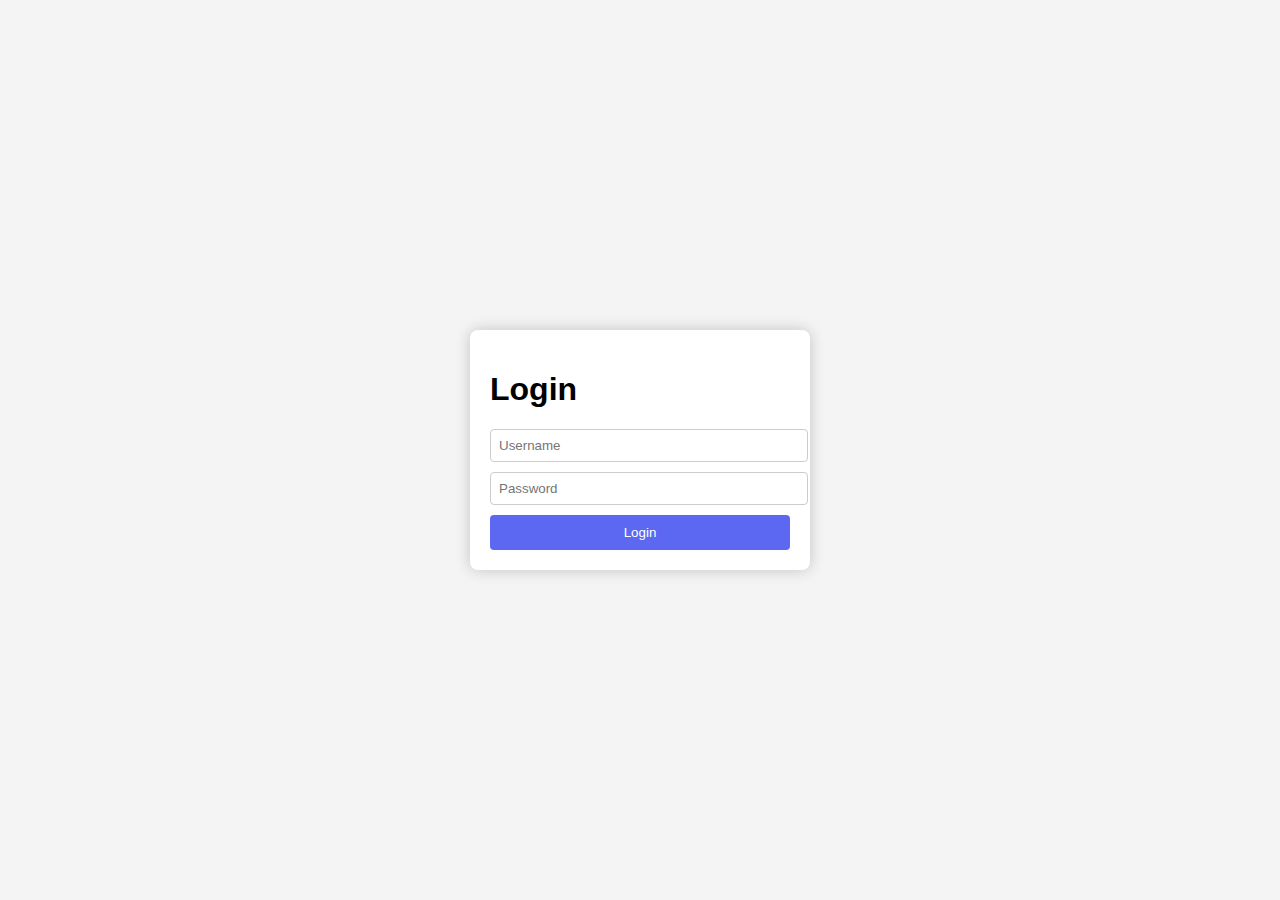
<file: front-end/html/index.html>
<!DOCTYPE html>
<html lang="en">
<head>
    <meta charset="UTF-8">
    <meta name="viewport" content="width=device-width, initial-scale=1.0">
    <title>Login</title>
    <link rel="stylesheet" href="../css/styles.css">
</head>
<body>
    <div class="login-container">
        <h1>Login</h1>
        <form id="loginForm">
            <input type="text" id="username" placeholder="Username" required>
            <input type="password" id="password" placeholder="Password" required>
            <button type="submit">Login</button>
        </form>
    </div>
    <script src="../js/login.js"></script>
</body>
</html>
</file>
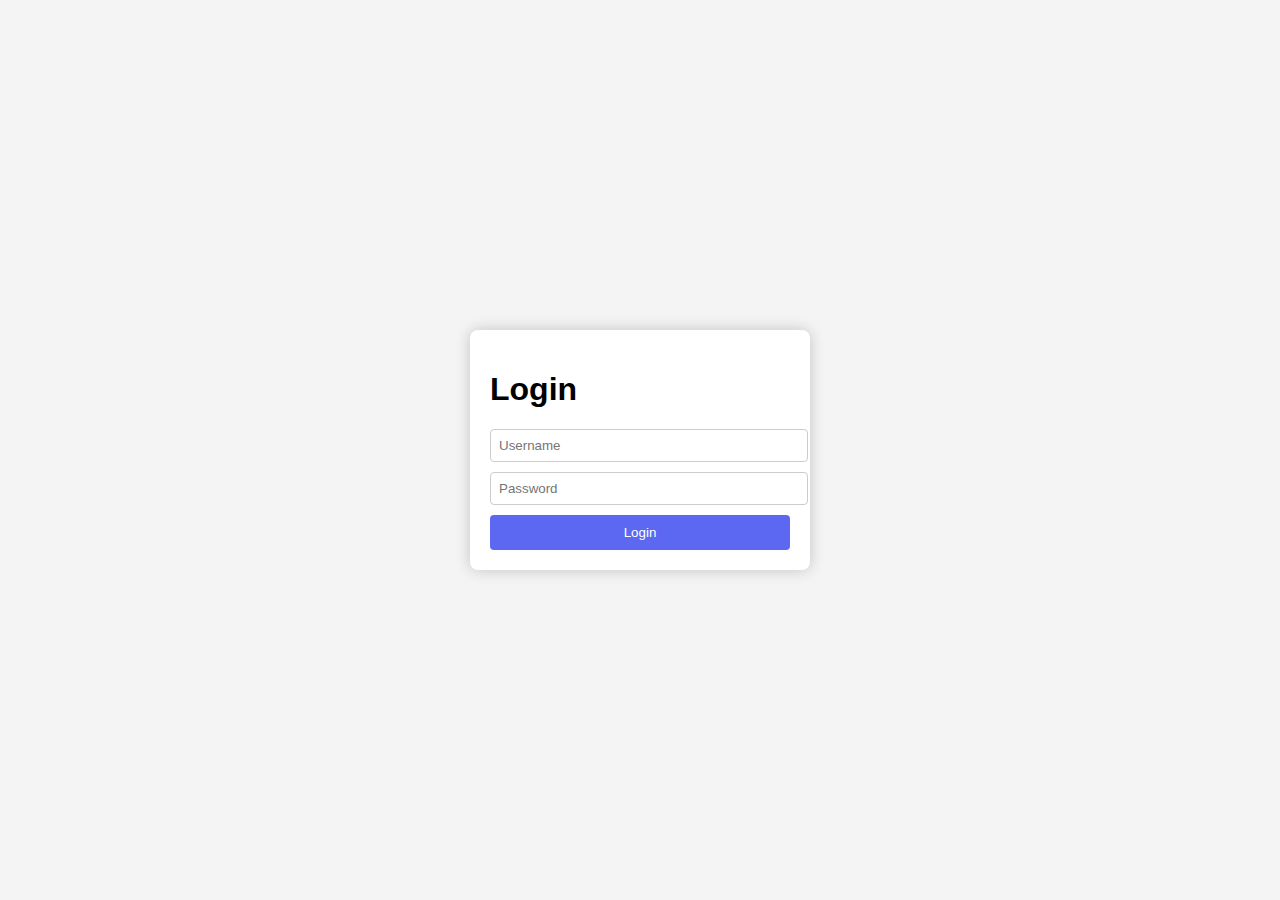
<file: persistence/templates/index.html>
<!DOCTYPE html>
<html lang="en">
<head>
    <meta charset="UTF-8">
    <meta name="viewport" content="width=device-width, initial-scale=1.0">
    <title>Login</title>
    <link rel="stylesheet" href="../static/css/styles.css">
</head>
<body>
    <div class="login-container">
        <h1>Login</h1>
        <form id="loginForm">
            <input type="text" id="username" placeholder="Username" required>
            <input type="password" id="password" placeholder="Password" required>
            <button type="submit">Login</button>
        </form>
    </div>
    <script src="../static/js/login.js"></script>
</body>
</html>
</file>
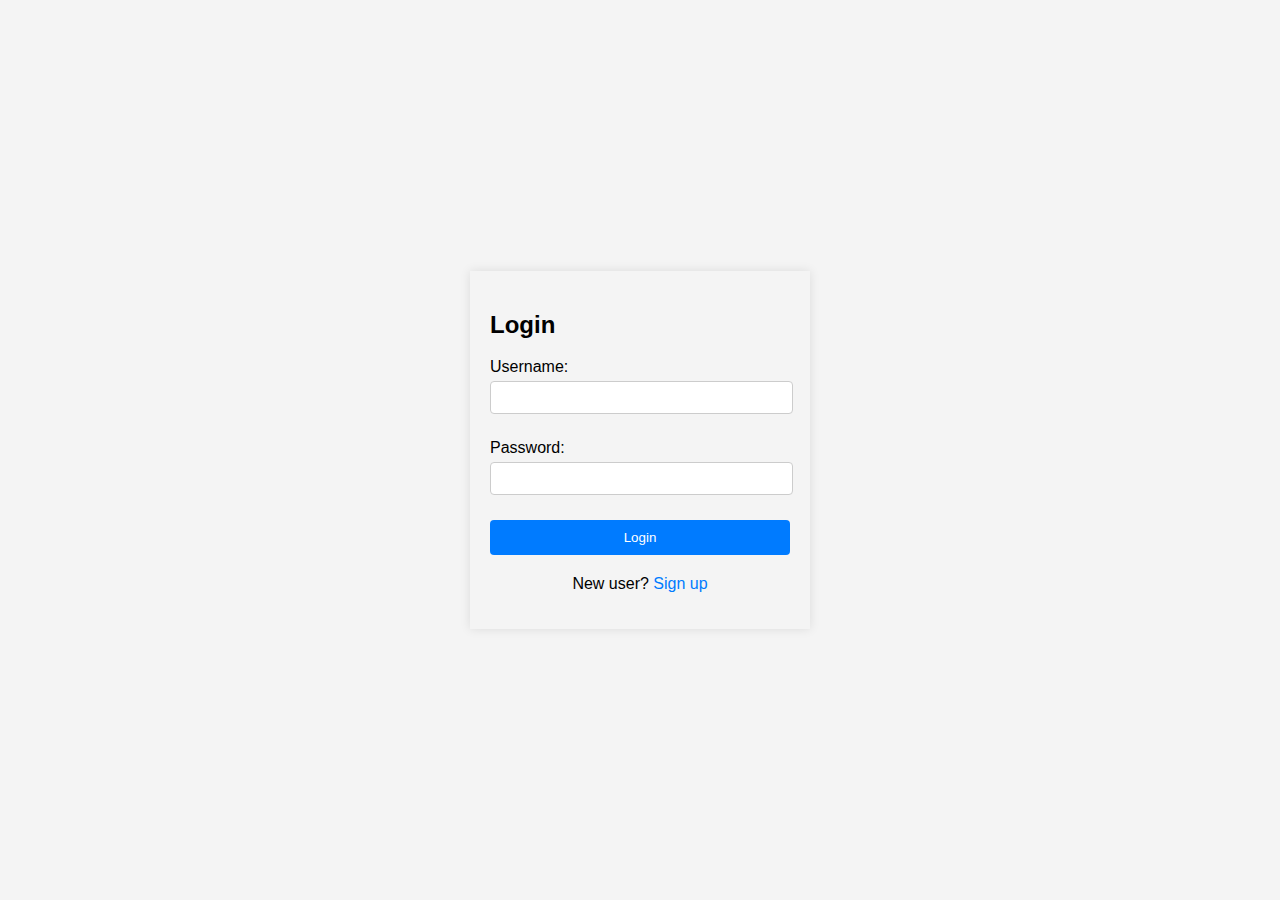
<file: presentation/templates/index.html>
<!DOCTYPE html>
<html lang="en">
<head>
    <meta charset="UTF-8">
    <meta name="viewport" content="width=device-width, initial-scale=1.0">
    <title>Login</title>
    <link rel="stylesheet" href="../static/css/styles.css">
</head>
<body>
    <div class="form-container">
        <form id="loginForm">
            <h2>Login</h2>
            <div class="input-group">
                <label for="username">Username:</label>
                <input type="text" id="username" name="username" required>
            </div>
            <div class="input-group">
                <label for="password">Password:</label>
                <input type="password" id="password" name="password" required>
            </div>
            <button type="submit">Login</button>
            <p class="redirect">
                New user? <a href="../templates/signup.html">Sign up</a>
            </p>
        </form>
    </div>
    <script src="../static/js/login.js"></script>
</body>
</html>
</file>
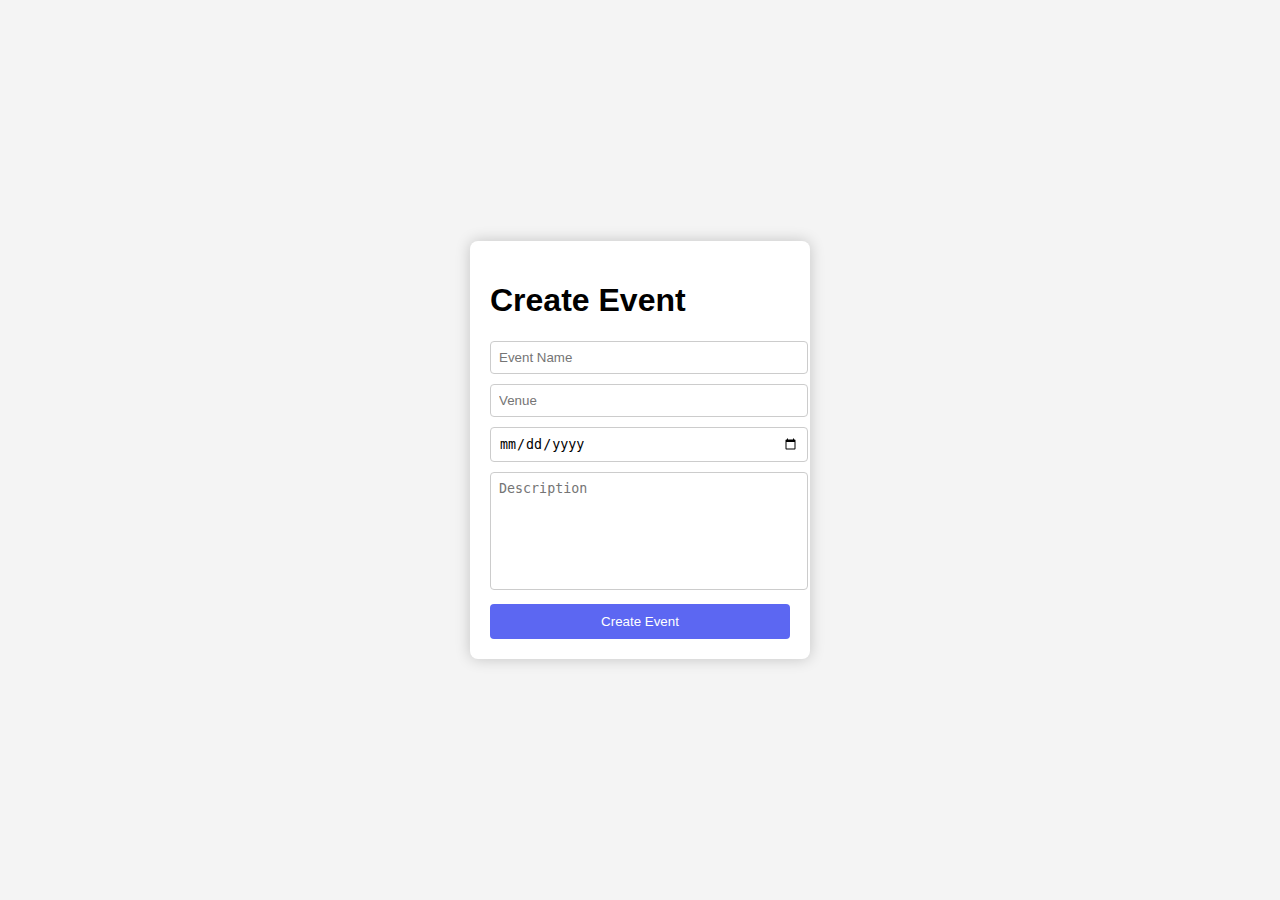
<file: front-end/html/create_event.html>
<!DOCTYPE html>
<html lang="en">
<head>
    <meta charset="UTF-8">
    <meta name="viewport" content="width=device-width, initial-scale=1.0">
    <title>Create Event</title>
    <link rel="stylesheet" href="../css/styles.css">
</head>
<body>
    <div class="create-event-container">
        <h1>Create Event</h1>
        <form>
            <input type="text" placeholder="Event Name" required>
            <input type="text" placeholder="Venue" required>
            <input type="date" required>
            <textarea placeholder="Description" required></textarea>
            <button type="submit">Create Event</button>
        </form>
    </div>
</body>
</html>
</file>
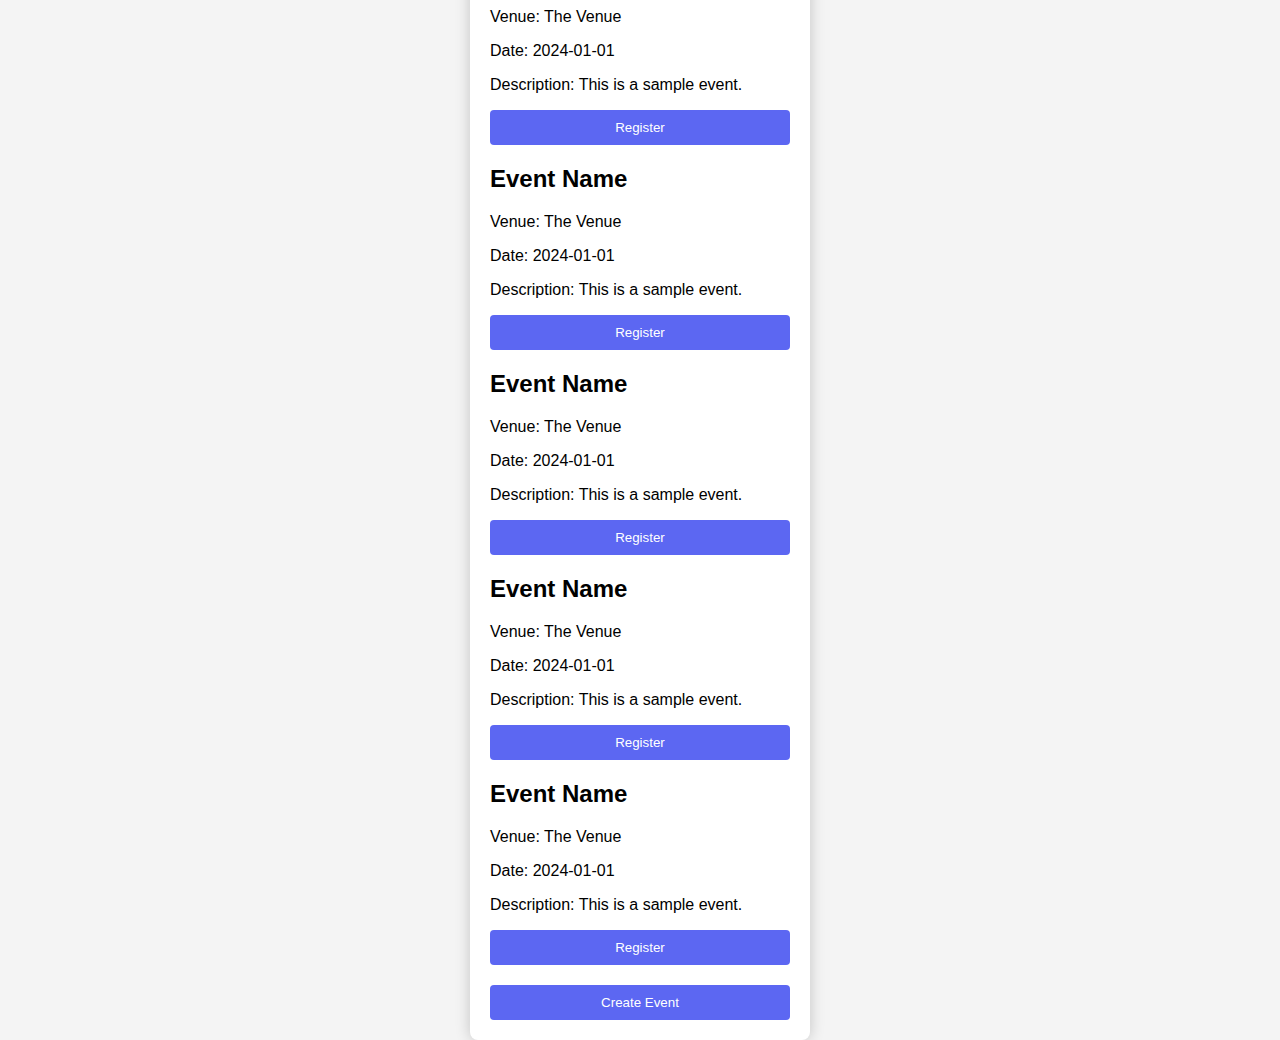
<file: front-end/html/events.html>
<!DOCTYPE html>
<html lang="en">
<head>
    <meta charset="UTF-8">
    <meta name="viewport" content="width=device-width, initial-scale=1.0">
    <title>Events</title>
    <link rel="stylesheet" href="../css/styles.css">
</head>
<body>
    <div class="events-container">
        <h1>Upcoming Events</h1>
        <div class="event">
            <h2>Event Name</h2>
            <p>Venue: The Venue</p>
            <p>Date: 2024-01-01</p>
            <p>Description: This is a sample event.</p>
            <button>Register</button>
        </div>
        <div class="event">
            <h2>Event Name</h2>
            <p>Venue: The Venue</p>
            <p>Date: 2024-01-01</p>
            <p>Description: This is a sample event.</p>
            <button>Register</button>
        </div>
        <div class="event">
            <h2>Event Name</h2>
            <p>Venue: The Venue</p>
            <p>Date: 2024-01-01</p>
            <p>Description: This is a sample event.</p>
            <button>Register</button>
        </div>
        <div class="event">
            <h2>Event Name</h2>
            <p>Venue: The Venue</p>
            <p>Date: 2024-01-01</p>
            <p>Description: This is a sample event.</p>
            <button>Register</button>
        </div>
        <div class="event">
            <h2>Event Name</h2>
            <p>Venue: The Venue</p>
            <p>Date: 2024-01-01</p>
            <p>Description: This is a sample event.</p>
            <button>Register</button>
        </div>
        <!-- Repeat the above div for each event -->
        <button onclick="window.location.href='create_event.html';" class="create-event">Create Event</button>
    </div>
</body>
</html>
</file>
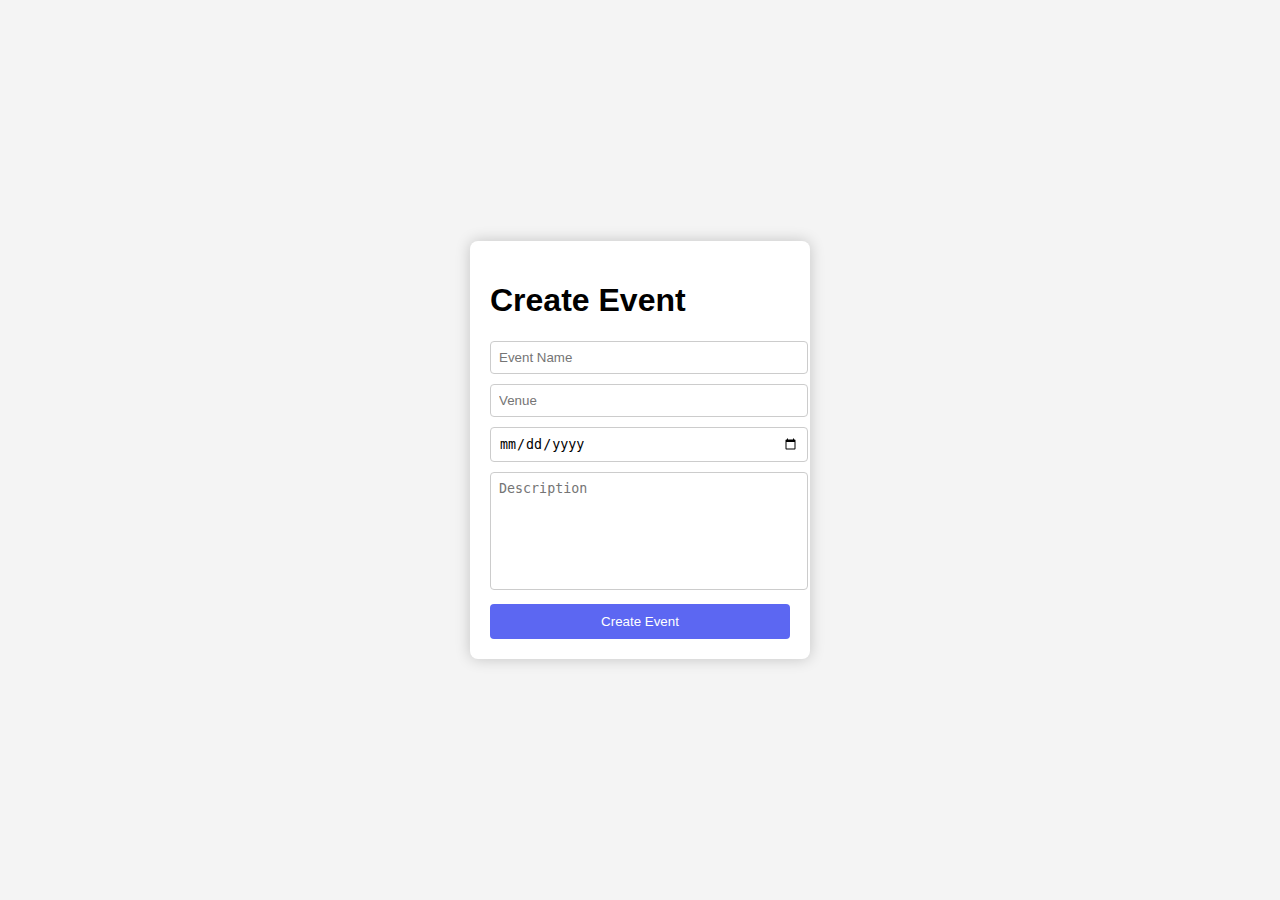
<file: persistence/templates/create_event.html>
<!DOCTYPE html>
<html lang="en">
<head>
    <meta charset="UTF-8">
    <meta name="viewport" content="width=device-width, initial-scale=1.0">
    <title>Create Event</title>
    <link rel="stylesheet" href="../static/css/styles.css">
</head>
<body>
    <div class="create-event-container">
        <h1>Create Event</h1>
        <form>
            <input type="text" placeholder="Event Name" required>
            <input type="text" placeholder="Venue" required>
            <input type="date" required>
            <textarea placeholder="Description" required></textarea>
            <button type="submit">Create Event</button>
        </form>
    </div>
</body>
</html>
</file>
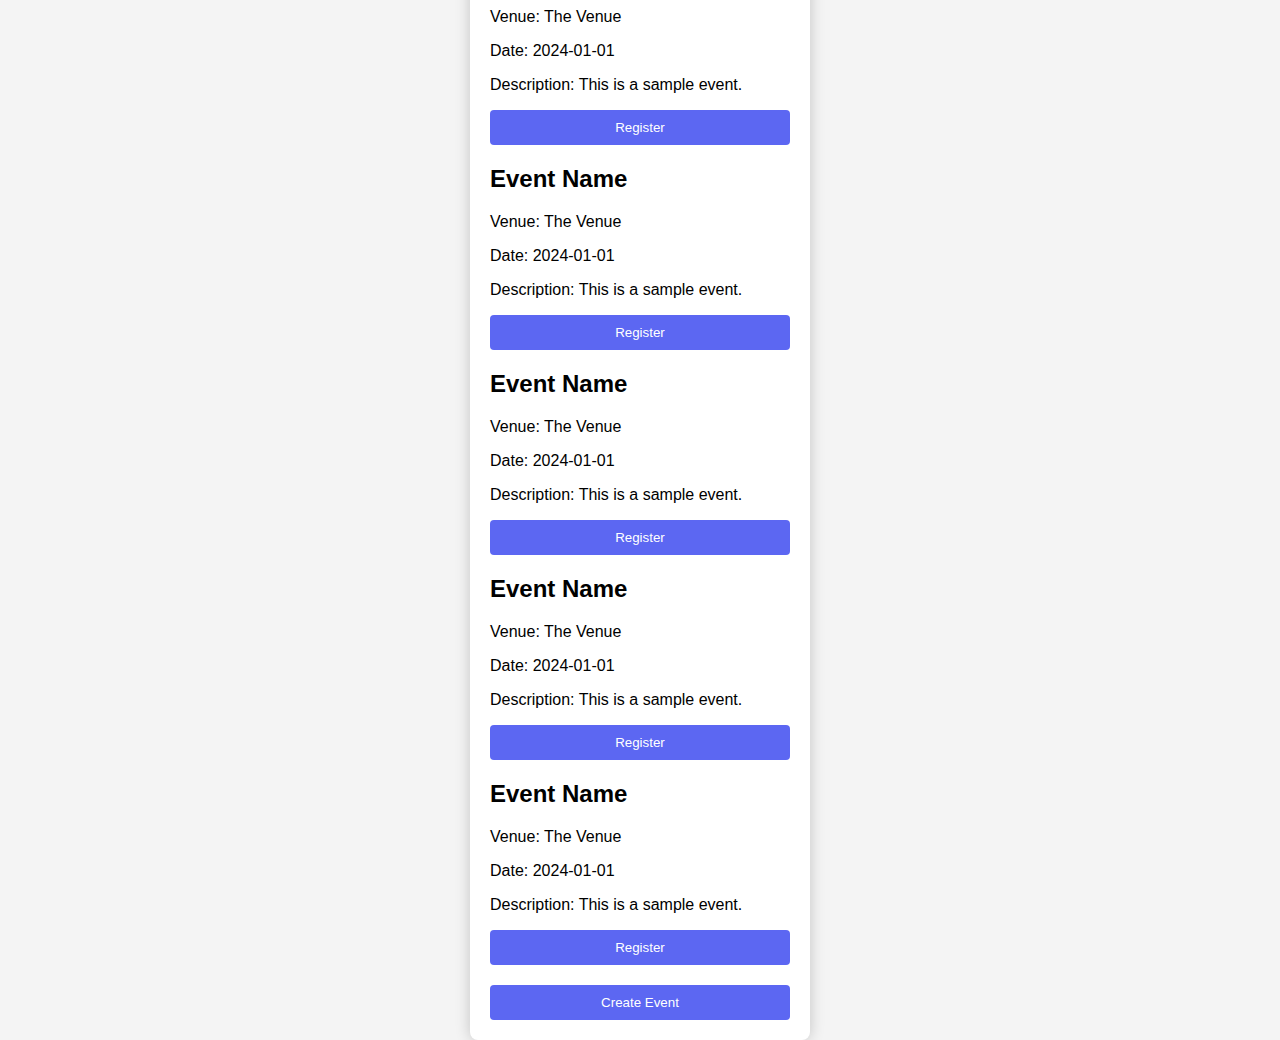
<file: persistence/templates/events.html>
<!DOCTYPE html>
<html lang="en">
<head>
    <meta charset="UTF-8">
    <meta name="viewport" content="width=device-width, initial-scale=1.0">
    <title>Events</title>
    <link rel="stylesheet" href="../static/css/styles.css">
</head>
<body>
    <div class="events-container">
        <h1>Upcoming Events</h1>
        <div class="event">
            <h2>Event Name</h2>
            <p>Venue: The Venue</p>
            <p>Date: 2024-01-01</p>
            <p>Description: This is a sample event.</p>
            <button>Register</button>
        </div>
        <div class="event">
            <h2>Event Name</h2>
            <p>Venue: The Venue</p>
            <p>Date: 2024-01-01</p>
            <p>Description: This is a sample event.</p>
            <button>Register</button>
        </div>
        <div class="event">
            <h2>Event Name</h2>
            <p>Venue: The Venue</p>
            <p>Date: 2024-01-01</p>
            <p>Description: This is a sample event.</p>
            <button>Register</button>
        </div>
        <div class="event">
            <h2>Event Name</h2>
            <p>Venue: The Venue</p>
            <p>Date: 2024-01-01</p>
            <p>Description: This is a sample event.</p>
            <button>Register</button>
        </div>
        <div class="event">
            <h2>Event Name</h2>
            <p>Venue: The Venue</p>
            <p>Date: 2024-01-01</p>
            <p>Description: This is a sample event.</p>
            <button>Register</button>
        </div>
        <!-- Repeat the above div for each event -->
        <button onclick="window.location.href='create_event.html';" class="create-event">Create Event</button>
    </div>
</body>
</html>
</file>
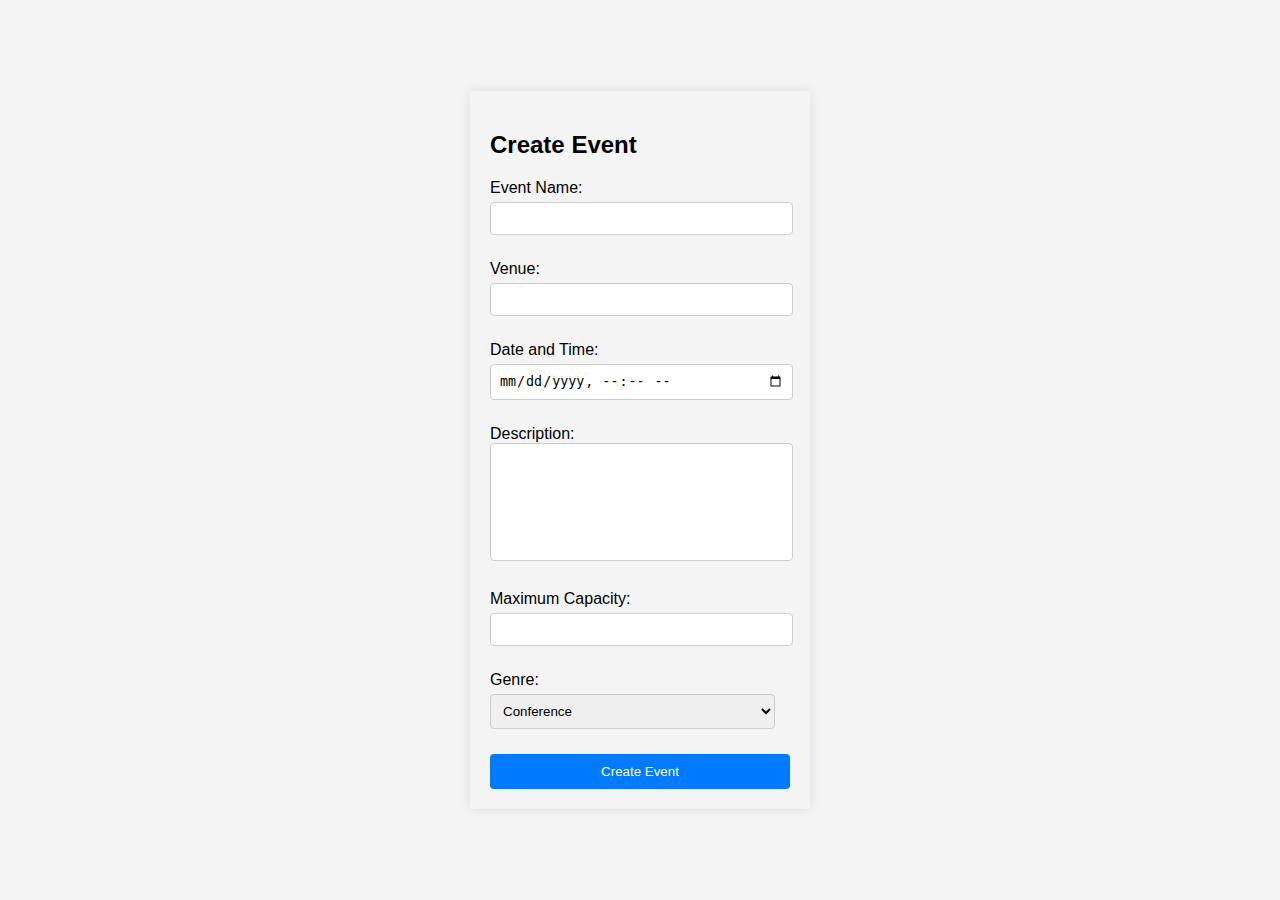
<file: presentation/templates/create_event.html>
<!DOCTYPE html>
<html lang="en">
<head>
    <meta charset="UTF-8">
    <meta name="viewport" content="width=device-width, initial-scale=1.0">
    <title>Create Event</title>
    <link rel="stylesheet" href="../static/css/styles.css">
</head>
<body>
    <div class="form-container">
        <form id="createEventForm">
            <h2>Create Event</h2>
            <div class="input-group">
                <label for="eventname">Event Name:</label>
                <input type="text" id="eventname" name="eventname" required>
            </div>
            <div class="input-group">
                <label for="venue">Venue:</label>
                <input type="text" id="venue" name="venue" required>
            </div>
            <div class="input-group">
                <label for="datetime">Date and Time:</label>
                <input type="datetime-local" id="datetime" name="datetime" required>
            </div>
            <div class="input-group">
                <label for="description">Description:</label>
                <textarea id="description" name="description" required></textarea>
            </div>
            <div class="input-group">
                <label for="maxcap">Maximum Capacity:</label>
                <input type="number" id="maxcap" name="maxcap" required>
            </div>
            <div class="input-group">
                <label for="genre">Genre:</label>
                <select id="genre" name="genre" required>
                    <option value="conference">Conference</option>
                    <option value="workshp">Workshop</option>
                    <option value="concert">Concert</option>
                    <option value="festivel">Festivel</option>
                    <option value="tournament">Tournament</option>
                </select>
            </div>
            <button type="submit">Create Event</button>
        </form>
    </div>
    <script src="../static/js/create_event.js"></script>
</body>
</html>
</file>
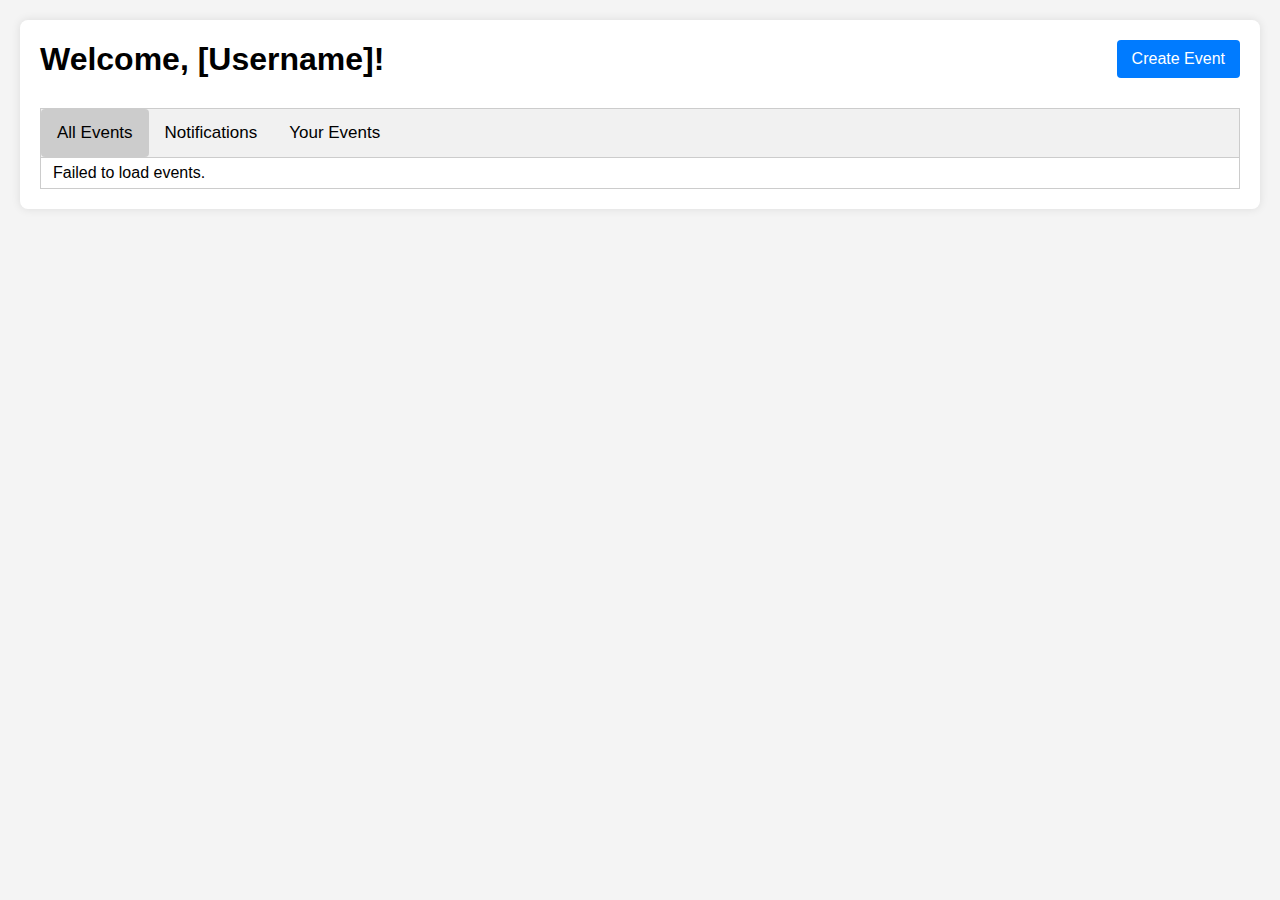
<file: presentation/templates/dashboard.html>
<!DOCTYPE html>
<html lang="en">
<head>
    <meta charset="UTF-8">
    <meta name="viewport" content="width=device-width, initial-scale=1.0">
    <title>User Dashboard</title>
    <link rel="stylesheet" href="../static/css/dashboard.css">
</head>
<body>
    <div class="dashboard-container">
        <header class="dashboard-header">
            <h1 id="welcomeMessage">Welcome, [Username]!</h1>
            <button onclick="window.location.href='create_event.html'">Create Event</button>
        </header>
        <div class="tab">
            <button class="tablinks" onclick="openTab(event, 'AllEvents')" id="defaultOpen">All Events</button>
            <button class="tablinks" onclick="openTab(event, 'Notifications')">Notifications</button>
            <button class="tablinks" onclick="openTab(event, 'YourEvents')">Your Events</button>
        </div>
        
        <div id="YourEvents" class="tabcontent">
            <h3>Your Events</h3>
            <div class="events-list">
                <!-- User's events will be populated here -->
            </div>
        </div>

        <div id="Notifications" class="tabcontent">
            <h3>Notifications</h3>
            <div class="events-list">
                <!-- Notifications will be populated here -->
            </div>
        </div>

        <div id="AllEvents" class="tabcontent">
            <h3>All Events</h3>
            <div class="events-list">
                <!-- All events will be populated here -->
            </div>
        </div>
    </div>

    <script src="../static/js/dashboard.js"></script>
</body>
</html>
</file>
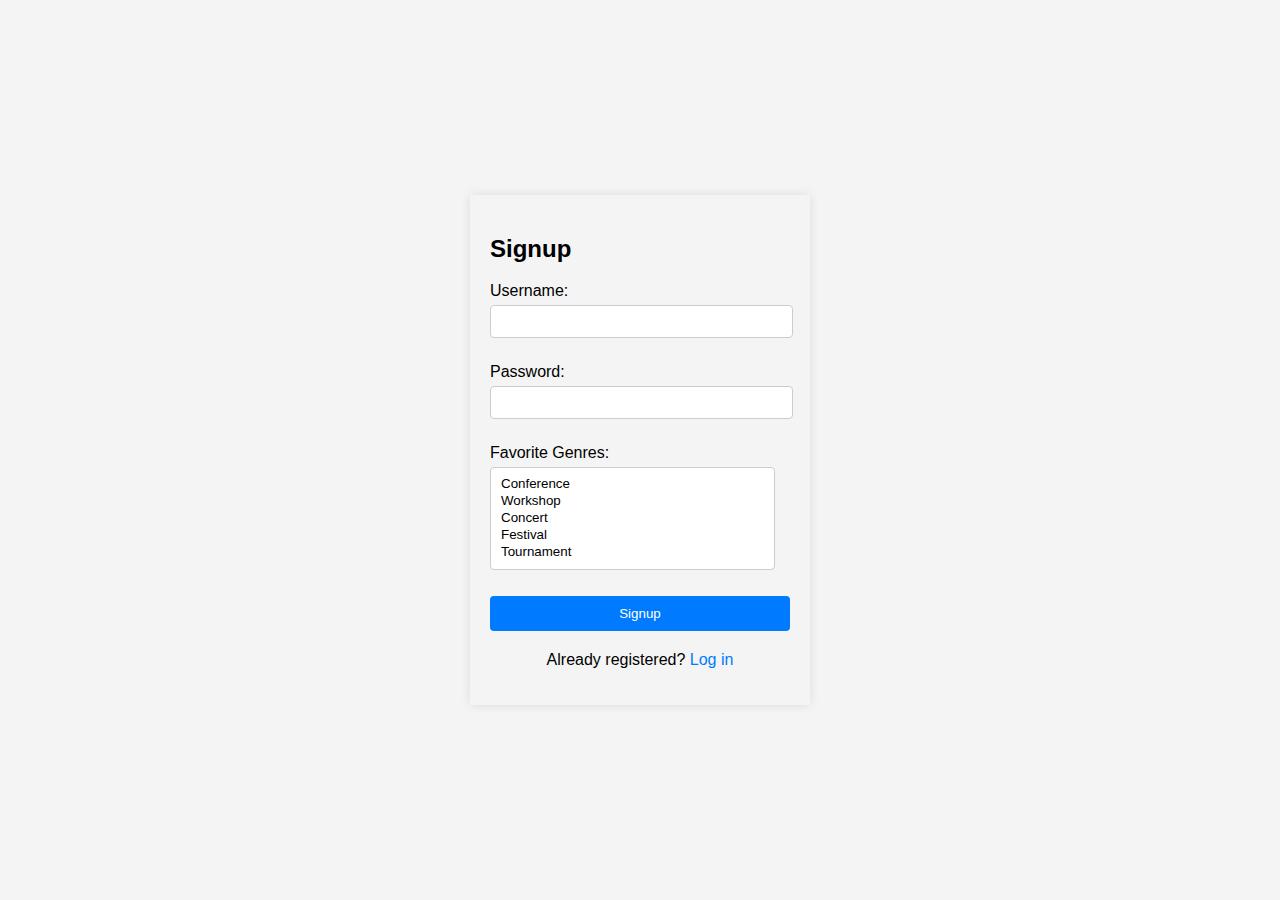
<file: presentation/templates/signup.html>
<!DOCTYPE html>
<html lang="en">
<head>
    <meta charset="UTF-8">
    <meta name="viewport" content="width=device-width, initial-scale=1.0">
    <title>Signup</title>
    <link rel="stylesheet" href="../static/css/styles.css">
</head>
<body>
    <div class="form-container">
        <form id="signupForm">
            <h2>Signup</h2>
            <div class="input-group">
                <label for="username">Username:</label>
                <input type="text" id="username" name="username" required>
            </div>
            <div class="input-group">
                <label for="password">Password:</label>
                <input type="password" id="password" name="password" required>
            </div>
            <div class="input-group">
                <label for="genre">Favorite Genres:</label>
                <select id="genre" name="genre" multiple size="5">
                    <option value="conference">Conference</option>
                    <option value="workshop">Workshop</option>
                    <option value="concert">Concert</option>
                    <option value="festival">Festival</option>
                    <option value="tournament">Tournament</option>
                </select>
            </div>
            <button type="submit">Signup</button>
            <p class="redirect">
                Already registered? <a href="/">Log in</a>
            </p>
        </form>
    </div>
    <script src="../static/js/signup.js"></script>
</body>
</html>
</file>
<file: front-end/css/styles.css>
body {
    font-family: Arial, sans-serif;
    background-color: #f4f4f4;
    display: flex;
    justify-content: center;
    align-items: center;
    height: 100vh;
    margin: 0;
}

.login-container, .events-container, .create-event-container {
    background-color: white;
    padding: 20px;
    border-radius: 8px;
    box-shadow: 0 0 15px rgba(0, 0, 0, 0.2);
    width: 300px;
}

input[type="text"], input[type="password"], input[type="date"], textarea {
    width: 100%;
    padding: 8px;
    margin-bottom: 10px;
    border: 1px solid #ccc;
    border-radius: 4px;
}

button {
    width: 100%;
    padding: 10px;
    background-color: #5c67f2;
    color: white;
    border: none;
    border-radius: 4px;
    cursor: pointer;
}

button:hover {
    background-color: #5058e5;
}

textarea {
    height: 100px;
    resize: none;
}

.create-event {
    margin-top: 20px;
}
</file>
<file: persistence/static/css/styles.css>
body {
    font-family: Arial, sans-serif;
    background-color: #f4f4f4;
    display: flex;
    justify-content: center;
    align-items: center;
    height: 100vh;
    margin: 0;
}

.login-container, .events-container, .create-event-container {
    background-color: white;
    padding: 20px;
    border-radius: 8px;
    box-shadow: 0 0 15px rgba(0, 0, 0, 0.2);
    width: 300px;
}

input[type="text"], input[type="password"], input[type="date"], textarea {
    width: 100%;
    padding: 8px;
    margin-bottom: 10px;
    border: 1px solid #ccc;
    border-radius: 4px;
}

button {
    width: 100%;
    padding: 10px;
    background-color: #5c67f2;
    color: white;
    border: none;
    border-radius: 4px;
    cursor: pointer;
}

button:hover {
    background-color: #5058e5;
}

textarea {
    height: 100px;
    resize: none;
}

.create-event {
    margin-top: 20px;
}
</file>
<file: presentation/static/css/styles.css>
body {
    font-family: Arial, sans-serif;
    background-color: #f4f4f4;
    display: flex;
    justify-content: center;
    align-items: center;
    height: 100vh;
    margin: 0;
}

.login-container, .events-container, .create-event-container {
    background-color: white;
    padding: 20px;
    border-radius: 8px;
    box-shadow: 0 0 15px rgba(0, 0, 0, 0.2);
    width: 300px;
}

input[type="text"], input[type="password"], input[type="date"], input[type="number"],
input[type="datetime-local"], textarea, select {
    width: 100%;
    padding: 8px;
    margin-bottom: 10px;
    border: 1px solid #ccc;
    border-radius: 4px;
}

button {
    width: 100%;
    padding: 10px;
    background-color: #5c67f2;
    color: white;
    border: none;
    border-radius: 4px;
    cursor: pointer;
}

button:hover {
    background-color: #5058e5;
}

textarea {
    height: 100px;
    resize: none;
}

.create-event {
    margin-top: 20px;
}




body {
    font-family: Arial, sans-serif;
}

.form-container {
    width: 300px;
    margin: 100px auto;
    padding: 20px;
    box-shadow: 0 0 10px rgba(0, 0, 0, 0.1);
}

.input-group {
    margin-bottom: 15px;
    margin-right: 15px;
}

input[type="text"],
input[type="password"],
input[type="number"],
input[type="datetime-local"],
select {
    width: 100%;
    padding: 8px;
    margin-top: 5px;
}

button {
    width: 100%;
    padding: 10px;
    background-color: #007BFF;
    color: white;
    border: none;
    cursor: pointer;
}

button:hover {
    background-color: #0056b3;
}

.redirect {
    margin-top: 20px;
    text-align: center;
}

.redirect a {
    color: #007bff;
    text-decoration: none;
}

.redirect a:hover {
    text-decoration: underline;
}
</file>
<file: presentation/static/css/dashboard.css>
body {
    font-family: Arial, sans-serif;
    background-color: #f4f4f4;
    margin: 0;
    padding: 20px;
}

.dashboard-container {
    max-width: 100%;
    margin: auto;
    background-color: white;
    padding: 20px;
    border-radius: 8px;
    box-shadow: 0 0 10px rgba(0, 0, 0, 0.1);
}

.dashboard-header {
    display: flex;
    justify-content: space-between;
    align-items: center;
    margin-bottom: 30px;
}

.dashboard-header h1 {
    margin: 0;
}

.events-section, .notifications-section, .all-events-section {
    margin-bottom: 30px;
}

.events-list {
    border: 1px solid #ccc;
    border-radius: 5px;
    background-color: #fff;
    padding: 15px;
    list-style-type: none;
}

.events-list div {
    padding: 10px;
    margin-bottom: 5px;
    border-bottom: 1px solid #eee;
}

.events-list div:last-child {
    border-bottom: none;
}

button {
    padding: 10px 15px;
    background-color: #007BFF;
    color: white;
    border: none;
    border-radius: 4px;
    cursor: pointer;
    font-size: 16px;
}

button:hover {
    background-color: #0056b3;
}

.tab {
    overflow: hidden;
    border: 1px solid #ccc;
    background-color: #f1f1f1;
}

.tab button {
    background-color: inherit;
    float: left;
    border: none;
    outline: none;
    cursor: pointer;
    padding: 14px 16px;
    transition: 0.3s;
    font-size: 17px;
    color: black;
}

.tab button:hover {
    background-color: #ddd;
}

.tab button.active {
    background-color: #ccc;
}

.tabcontent {
    display: none;
    padding: 6px 12px;
    border: 1px solid #ccc;
    border-top: none;
}

.event-item {
    padding: 10px;
    border-bottom: 1px solid #eee;
}

.event-item:last-child {
    border-bottom: none;
}

.event-item h4 {
    margin-top: 0;
}

.register-btn {
    padding: 8px 12px;
    background-color: #007BFF;
    color: white;
    border: none;
    border-radius: 4px;
    cursor: pointer;
    font-size: 14px;
    margin-top: 8px;
}

.register-btn:hover {
    background-color: #0056b3;
}
</file>
